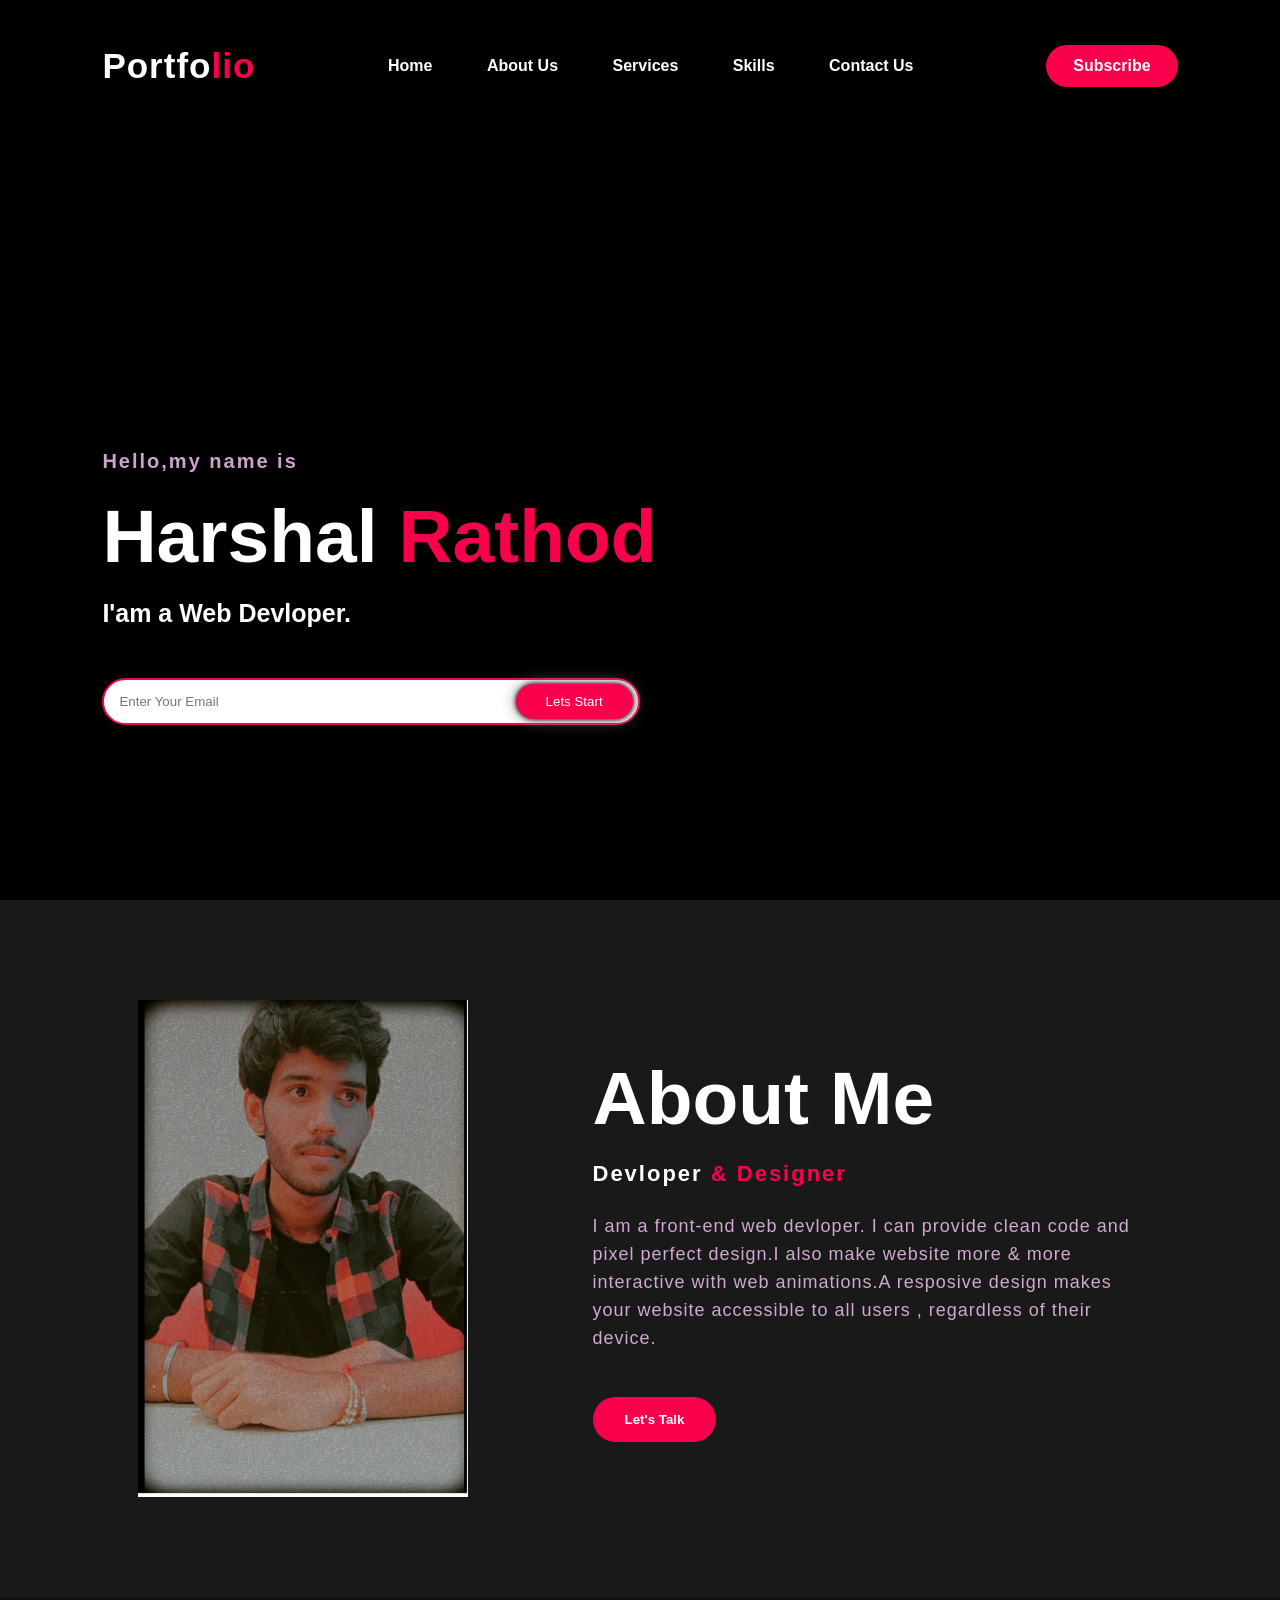
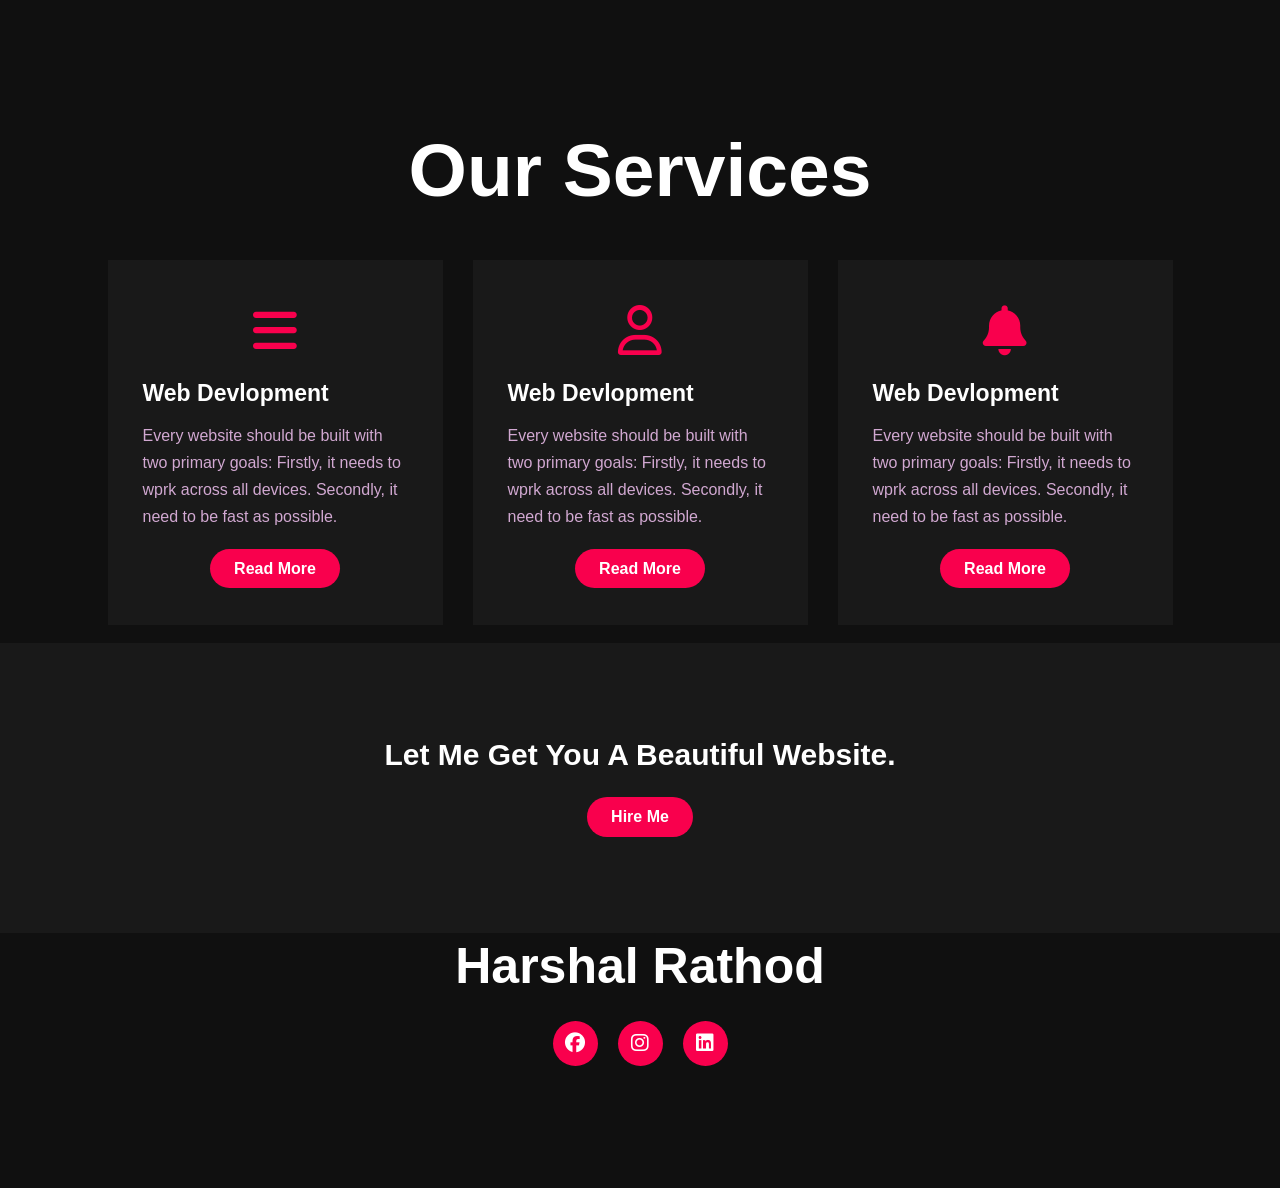
<file: portfolio.html>
<!DOCTYPE html>
<html lang="en">

<head>
  <meta charset="UTF-8">
  <meta http-equiv="X-UA-Compatible" content="IE=edge">
  <meta name="viewport" content="width=device-width, initial-scale=1.0">
  <title>My Portfolio </title>
  <link rel="stylesheet" href="./portfolio.css">
  <link rel=" stylesheet" href="https://cdnjs.cloudflare.com/ajax/libs/font-awesome/6.2.0/css/all.min.css"
    integrity="sha512-xh6O/CkQoPOWDdYTDqeRdPCVd1SpvCA9XXcUnZS2FmJNp1coAFzvtCN9BmamE+4aHK8yyUHUSCcJHgXloTyT2A=="
    crossorigin="anonymous" referrerpolicy="no-referrer" />
</head>

<body>
  <!---hero section start-->
  <div class="hero">
    <nav>
      <h2 class="logo">Portfo<span>lio</span></h2>
      <ul>
        <li><a href="#home">Home</a></li>
        <li><a href="#about-us">About Us</a></li>
        <li><a href="#services">Services</a></li>
        <li><a href="#">Skills </a></li>
        <li><a href="#footer">Contact us</a></li>
      </ul>
      <a href="#" class="btn">Subscribe</a>
    </nav>
    <div class="content" id="home">
      <h4>Hello,my name is</h4>
      <h1>Harshal <span>Rathod</span></h1>
      <h3>I'am a Web Devloper.</h3>
      <div class="newslatter">
        <input type="email" name="email" id="mail" class="mail" placeholder="Enter Your Email">
        <input type="button"  value="Lets Start" class="button">
      </div>
    </div>
  </div>
  <!---About Section Start-->
  <section class="about" id="about-us">
    <div class="main">
      <img src="Untitled.png">
      <div class="about-text">
        <h2>About Me</h2>
        <h5>Devloper <span>& Designer</span></h5>

        <p>I am a front-end web devloper. I can provide clean code and pixel perfect design.I also make website more &
          more interactive with web animations.A resposive design makes your website accessible to all users ,
          regardless of their device.</p>
        <button type="button">Let's Talk</button>

      </div>

    </div>

  </section>
  <!--services section start-->
  <div class="service" id="services">
    <div class="title">
      <h2>Our Services</h2>

    </div>
    <div class="box">
      <div class="card">
        <i class="fa-solid fa-bars"></i>
        <h5>Web Devlopment</h5>
        <div class="pra">
          <p>Every website should be built with two primary goals: Firstly, it needs to wprk across all devices.
            Secondly, it need to be fast as possible.</p>

          <p style="text-align : center ;">
            <a type="button" id="button" href="#">Read More</a>
          </p>
        </div>
      </div>
      <div class="card">
        <i class="fa-regular fa-user"></i>
        <h5>Web Devlopment</h5>
        <div class="pra">
          <p>Every website should be built with two primary goals: Firstly, it needs to wprk across all devices.
            Secondly, it need to be fast as possible.</p>

          <p style="text-align : center ;">
            <a type="button" id="button" href="#">Read More</a>
          </p>
        </div>
      </div>
      <div class="card">
        <i class="fa-solid fa-bell"></i>
        <h5>Web Devlopment</h5>
        <div class="pra">
          <p>Every website should be built with two primary goals: Firstly, it needs to wprk across all devices.
            Secondly, it need to be fast as possible.</p>

          <p style="text-align : center ;">
            <a id="button" href="#">Read More</a>
          </p>
        </div>
      </div>
    </div>

    <!--Contact Us-->
    <div class="contact-me" id="contactus">
      <P>Let Me Get You A Beautiful Website.</P>
      <a class="button-2" href="#">Hire Me</a>

    </div>
    <!-- Footer Start-->
    <div id="footer">
      <p class="name">Harshal Rathod</p>
      <div class="social">
        <a href="#"><i class="fa-brands fa-facebook"></i></a>
        <a href="https://www.instagram.com/harshal_rathod.15?r=nametag"><i class="fa-brands fa-instagram"></i></a>
        <a href="https://www.linkedin.com/in/harshal-rathod-15096020b"><i class="fa-brands fa-linkedin"></i></a>
      </div>
    </div>
    <p></p>
</body>

</html>
</file>
<file: portfolio.css>
*{
  padding: 0;
  margin: 0;
  font-family: 'josefin sans' , sans-serif;
  box-sizing: border-box;
}
.hero{
  height: 100vh;
  width: 100%;
  background-image: url();
  background-color: #000;
  background-size: cover;
  background-position: center;
}
nav{
  display: flex;
  align-items: center;
  justify-content: space-between;
  padding-top: 45px;
  padding-left: 8%;
  padding-right : 8%;
}
.logo{
  color: #fff;
  font-size: 35px;
  letter-spacing: 1px;
  cursor: pointer;
}
span{
  color: #f9004d;
}
nav ul li{
  list-style: none;
  display: inline-block;
  padding: 10px 25px;
}
nav ul li a{
  color: white;
  text-decoration: none;
  font-weight: bold;
  text-transform: capitalize;
}
nav ul li a:hover{
  color: #f9004d;
  transition: .4s;

}
.btn{
  background-color: #f9004d;
  color: white;
  text-decoration: none;
  border: 2px solid transparent;
  font-weight: bold;
  padding: 10px 25px;
  border-radius: 30px;
  transition: transform .4s;
}
.btn:hover{
  transform: scale(1.2);
}
.content{
  position: absolute;
  top:50%;
  left:8%;
  right:8%;
  transform: translateY(-50);
}
h1{
  color: white;
  margin: 20px 0 20px;
  font-size: 75px;
}
h3{
  color: white;
  font-size: 25px;
  margin-bottom: 50px;
}
h4{
  color: #fcfc;
  letter-spacing: 2px;
  font-size: 20px;


}
.newslatter form{
  width: 380px;
  max-width: 100%;
  position: relative;

}
.mail{
  display: inline-block;
  width:50%;
  padding: 14px 130px  14px 15px;
  border: 2px solid #f9004d;
  outline: none;
  border-radius: 30px;
}
.button{
  position: absolute;
  display: inline-block;
  outline: none;
  border: none;
  padding: 10px 30px;
  border-radius: 30px;
  background-color: #f9004d;
  color: white;
  box-shadow: 0px 0px 5px #000,0px 0px 15px #858585;
  top: 234px;
  right: 545px;
  transition: transform .4s;
}
.button:hover{
  transform: scale(1.2);
}
.about{
  width: 100%;
  padding: 100px 0px;
  background-color: #191919;
}

.about img{
  height: auto;
  width: 330px;
}
.about-text{
  width: 550px;

}
.main{
  width: 1130px;
  max-width: 95%;
  margin: 0 auto;
  display: flex;
  align-items: center;
  justify-content: space-around;

}
.about-text h2{
  color: #fff;
  font-size: 75px;
  text-transform: capitalize;
  margin-bottom: 20px;
}
.about-text h5{
  color: white;
  letter-spacing: 2px;
  font-size: 22px;
  margin-bottom: 25px;
  text-transform: capitalize;
}
.about-text p{
  color: #fcfc;
  letter-spacing: 1px;
  line-height: 28px;
  font-size: 18px;
  margin-bottom: 45px;
}
button{
  background-color: #f9004d;
  color: #fff;
  text-decoration: none;
  border:  2px solid transparent;
  font-weight: bold;
  padding: 13px 30px;
  transition: .4s;
  border-radius: 50px;

}

button:hover{
  background-color: transparent;
  border: 2px solid #f9004d;
  cursor: pointer;
}
.service{
  background-color: #101010;
  width: 100%;
  padding: 100px 0px;

}

.title h2{
  color: white;
  font-size: 75px;
  width: 1130px;
  margin: 30px auto;
  text-align: center;
}
.box{
  display: flex;
  justify-content: center;
  align-items: center;
  min-height: 400px;
}
.card{
  height: 365px;
  width: 335px;
  padding: 20px 35px;
  background: #191919;
  margin: 15px;
  position: relative;
  overflow: hidden;
}

.card i{
  font-size: 50px;
  display: block;
  text-align: center;
  margin: 25px 0px;
  color: #f9004d;
}
h5{
  color: white;
  font-size: 23px;
  margin-bottom: 15px;

}
.pra p{
  color: #fcfc;
  font-size: 16px;
  line-height: 27px;
  margin-bottom: 25px;
}

p a {
  background-color: #f9004d;
  color: #fff;
  text-decoration: none;
  border:  2px solid transparent;
  font-weight: bold;
  padding: 9px 22px;
  transition: .4s;
  border-radius: 50px;
}
p a:hover{
  background-color: transparent;
  border: 2px solid #f9004d;
  cursor: pointer;
}

.contact-me{
  width: 100%;
  height: 290px;
  background: #191919 ;
  display: flex;
  align-items: center;
  flex-direction: column;
  justify-content: center;
}

.contact-me p{
  color: white;
  font-size: 30px;
  font-weight: bold;
  margin-bottom: 25px;
}
.contact-me a{
  background-color: #f9004d;
  color: #fff;
  text-decoration: none;
  border:  2px solid transparent;
  font-weight: bold;
  padding: 9px 22px;
  transition: .4s;
  border-radius: 50px;
}
.contact-me :hover{
  background-color: transparent;
  border: 2px solid #f9004d;
  cursor: pointer;
}
.footer{
  position: relative;
  width: 100%;
  height:400%;
  background: #101010;
  display: flex;
  flex-direction: column;
  align-items: center;
  justify-content: center;
}

footer p:nth-child(1){
  font-size:30px;
  color: white;
  margin-bottom: 20px;
  font-weight: bold;

}
.name{
  color: white;
  font-size: 50px;
  text-align: center;
  line-height: 26px;
  padding-top: 20px;
  font-weight: bold;
}
.social{
  display: flex;
  justify-content: center;
  padding-top: 20px;
}
.social a{
  width: 45px;
  height: 45px;
  display: flex;
  justify-content: center;
  background: #f9004d;
  border-radius: 50%;
  margin: 22px 10px;
  color: white;
  text-decoration: none;
  font-size: 20px;
  align-items: center;
  

}
.social a:hover{
  transform: scale(1.3);
  transition: .3s;
}
</file>
